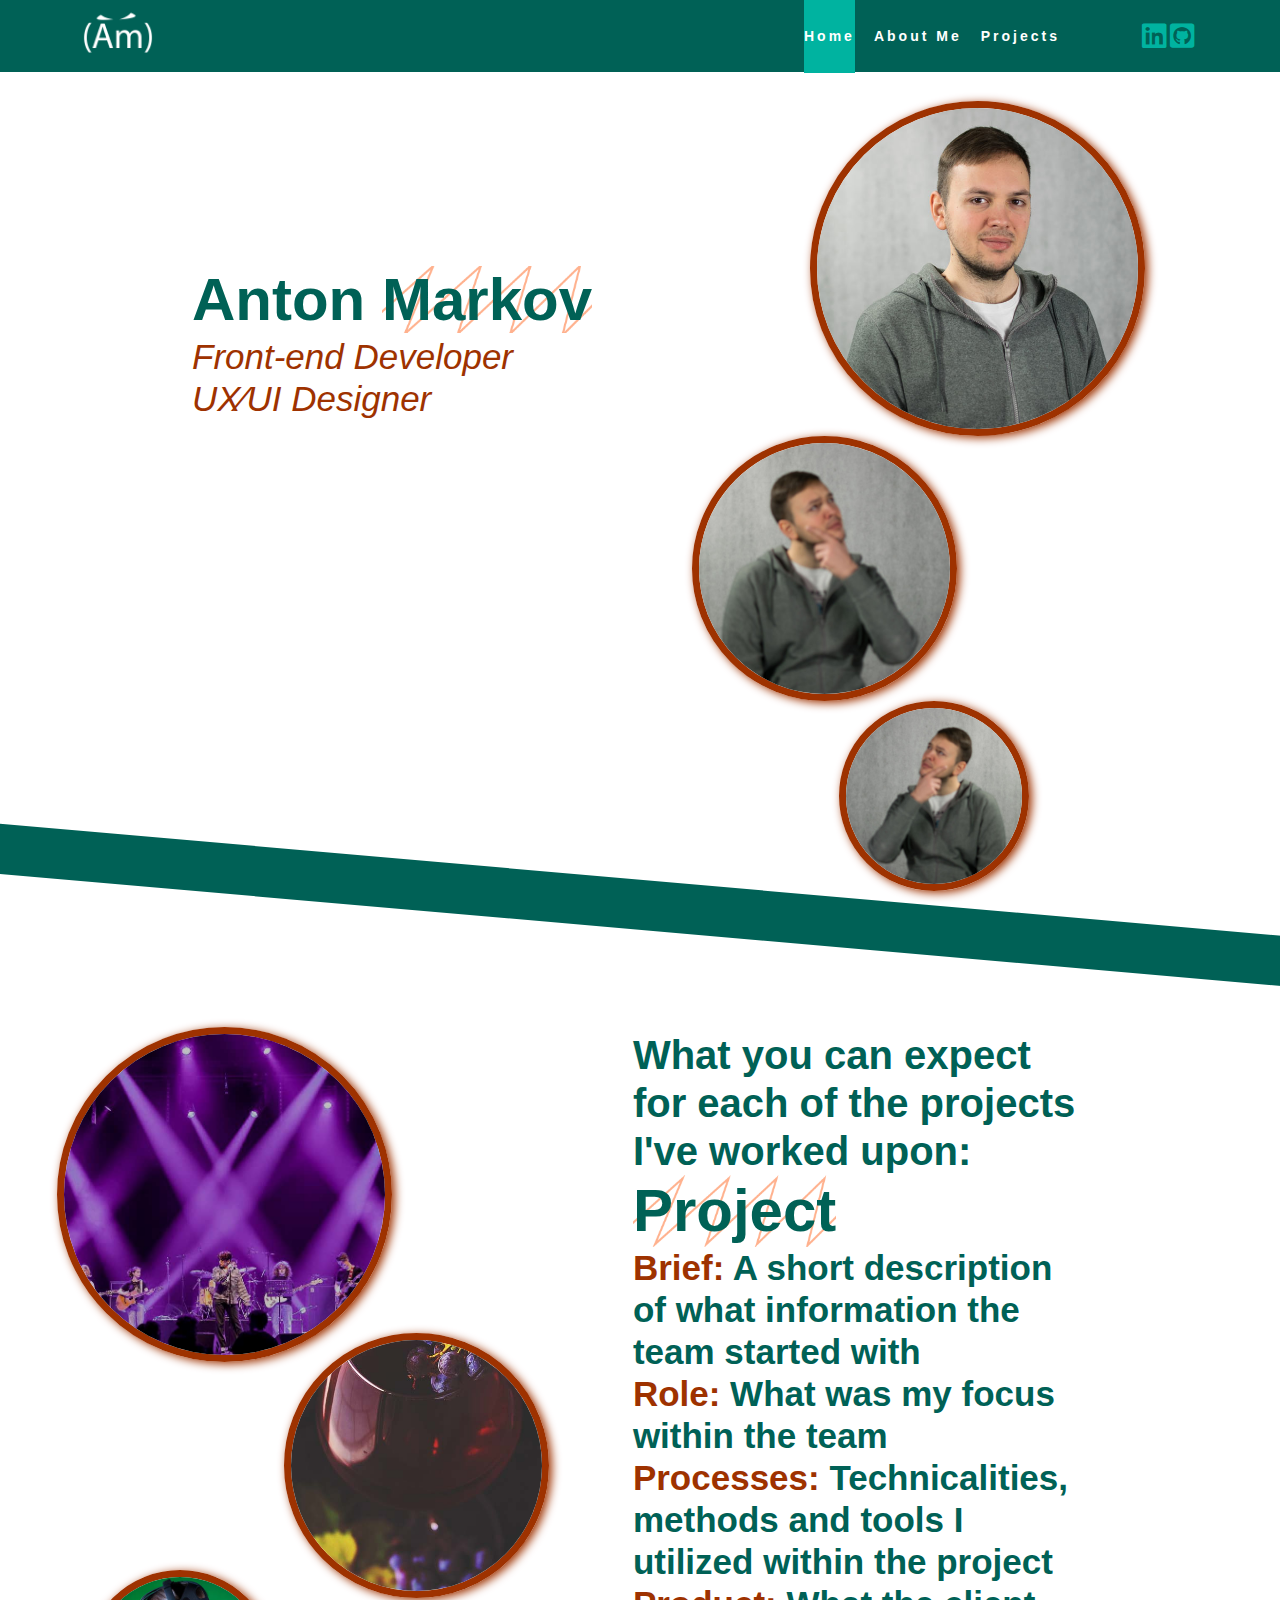
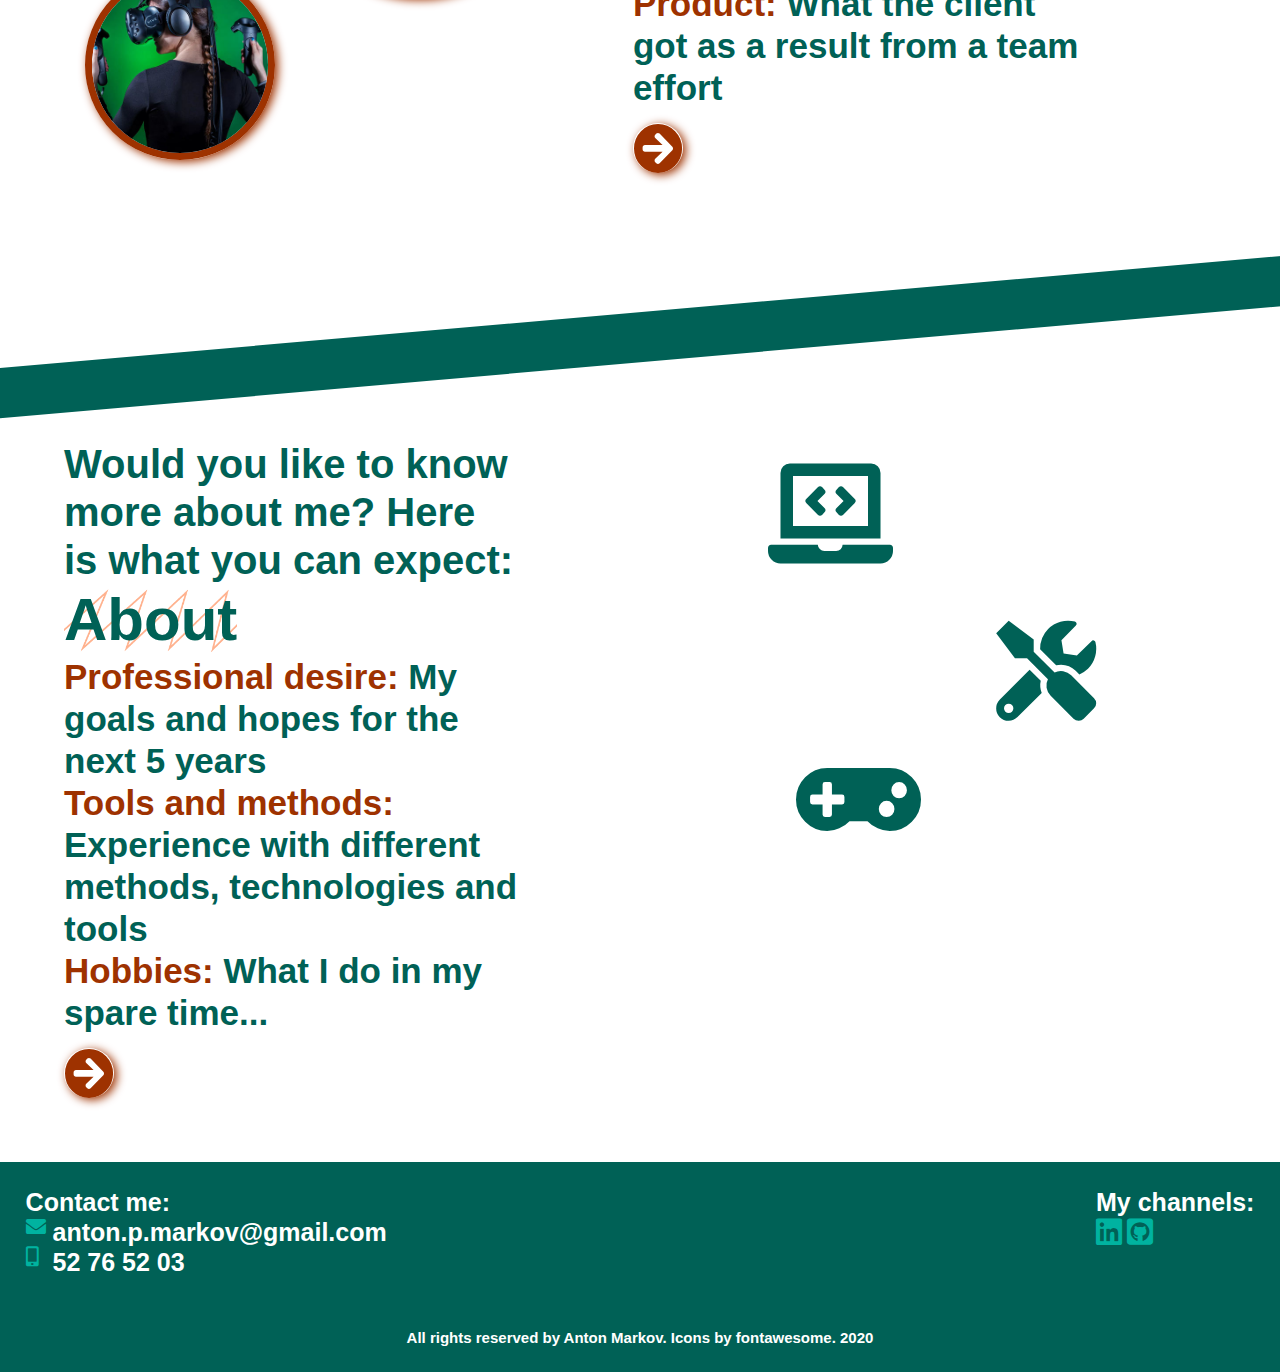
<file: index.html>
<!DOCTYPE html>
<html lang="en">
<head>
    <meta charset="UTF-8">
    <meta name="viewport" content="width=device-width, initial-scale=1.0, user-scalable=no">
    <link rel="stylesheet" href="assets/css/all.css" type="text/css">
    <link rel="stylesheet" href="assets/css/stylesheet.css">
    <link rel="icon" type="image/png" href="assets/images/portfolio_logo_v1.png"/>
    <script src="assets/scripts/main.js" defer></script>
    
    <title>Home | Anton Markov Portfolio</title>
</head>
<body>
    <header>
        <nav class="">
            <div class="logo">
                
            </div>
            <ul class="nav-links">
                <li><a href="#" class="active_item">Home</a></li>
                <li><a href="about.html">About&nbsp;Me</a></li>
                <li><a href="projects.html">Projects</a></li>
            </ul>
            <ul class="nav-links2">
                <li><a href="https://www.linkedin.com/in/anton-markov-b12698192/" target="_blank"><i class="fab fa-linkedin fa-2x"></i></a></li>
                <li><a href="https://github.com/inerpiece?tab=projects" target="_blank"><i class="fab fa-github-square fa-2x"></i></a></li>
            </ul>
            <div class="burger">
                <div class="line1"></div>
                <div class="line2"></div>
                <div class="line3"></div>
            </div>
        </nav>
    </header>
    <main class="main_index">
        <section class="flex first_section_home">
            <article class="fifty50 relative intro_text_pos">
                <h2>Anton&nbsp;<span>Markov</span></h2>
                <h4>Front-end&nbsp;Developer</h4>
                <h4>UX&frasl;UI&nbsp;Designer</h4>
            </article>
            <article class="fifty50 relative intro_img_pos home_article_two_img">
                <img class="large_ circle image am_main_one" src="assets/images/am_main_reduced.jpg" alt="main picture of author">
                <img class="medium_ circle image am_secondary_one" src="assets/images/am_secondary_reduced.jpg" alt="secondary picture of author">
                <img class="small_ circle image am_secondary_two" src="assets/images/am_secondary_reduced.jpg" alt="secondary picture of author">
            </article>
        </section>
        <div class="line-right"></div>
        <section class="flex reverse reverse_tablet">
            <article class="fifty50 relative project_text_pos">
                <h3>What you can expect for each of the projects I've worked upon:</h3>
                <h2><span class="relative">Project</span></h2>
                <h4><span>Brief:</span> A short description of what information the team started with</h4>
                <h4><span>Role:</span> What was my focus within the team</h4>
                <h4><span>Processes:</span> Technicalities, methods and tools I utilized within the project</h4>
                <h4><span>Product:</span> What the client got as a result from a team effort</h4>
                <a href="projects.html"><i class="fas fa-arrow-circle-right fa-5x"></i></a>
            </article>
            <article class="fifty50 relative project_img_pos">
                <!--<a href=""><div class="container relative">
                    <img class="large_ circle image image_non_inverse" src="assets/images/home_hero.jpg" alt="main picture of author">
                    <div class="large_ circle proj1">
                        <div class="proj1_text">View&nbsp;Project</div>
                    </div>
                </div></a>-->
                <img class="large_ circle image image_non_inverse" src="assets/images/home_hero.jpg" alt="picture of a project">
                <img class="medium_ circle image image_non_inverse" src="assets/images/project_two_image.jpg" alt="picture of a project">
                <img class="small_ circle image image_non_inverse" src="assets/images/vr-back_reduced.jpg" alt="picture of a project">
            </article>
        </section>
        <div class="line-left"></div>
        <section class="flex">
            <article class="fifty50 relative project_text_pos">
                <h3>Would you like to know more about me? Here is what you can expect:</h3>
                <h2><span class="relative">About</span></h2>
                <h4><span>Professional desire:</span> My goals and hopes for the next 5 years</h4>
                <h4><span>Tools&nbsp;and&nbsp;methods:</span> Experience with different methods, technologies and tools</h4>
                <h4><span>Hobbies:</span> What I do in my spare time...</h4>
                <a href="about.html"><i class="fas fa-arrow-circle-right fa-5x"></i></a>
            </article>
            <article class="fifty50 relative project_img_pos">
                <i class="fas fa-laptop-code fa-10x"></i>
                <i class="fas fa-tools fa-10x"></i>
                <i class="fas fa-gamepad fa-10x"></i>
            </article>
        </section>
    </main>
    <footer class="footer">
        <div class="flex normal_view_footer">
            <section>
                <h5>Contact&nbsp;me:</h5>
                <div class="flex">
                    <i class="fas fa-envelope fa-2x"></i>
                    <h5><a href="mailto:anton.p.markov@gmail.com">&nbsp;anton.p.markov@gmail.com</a></h5>
                </div>
                <div class="flex">
                    <i class="fas fa-mobile-alt fa-2x"></i>
                    <h5><a href="tel:52765203">&nbsp;&nbsp;52 76 52 03</a></h5>
                </div>
            </section>
            <section>
                <h5>My channels:</h5>
                <div class="flex channels">
                    <a href="https://www.linkedin.com/in/anton-markov-b12698192/" target="_blank"><i class="fab fa-linkedin fa-3x"></i></a>
                    <a href="https://github.com/inerpiece?tab=projects" target="_blank"><i class="fab fa-github-square fa-3x"></i></a>
                </div>
            </section>
        </div>
        <section>
            <h6>All rights reserved by Anton Markov. Icons by fontawesome. 2020</h6>
        </section>
    </footer>
</body>
</html>
</file>
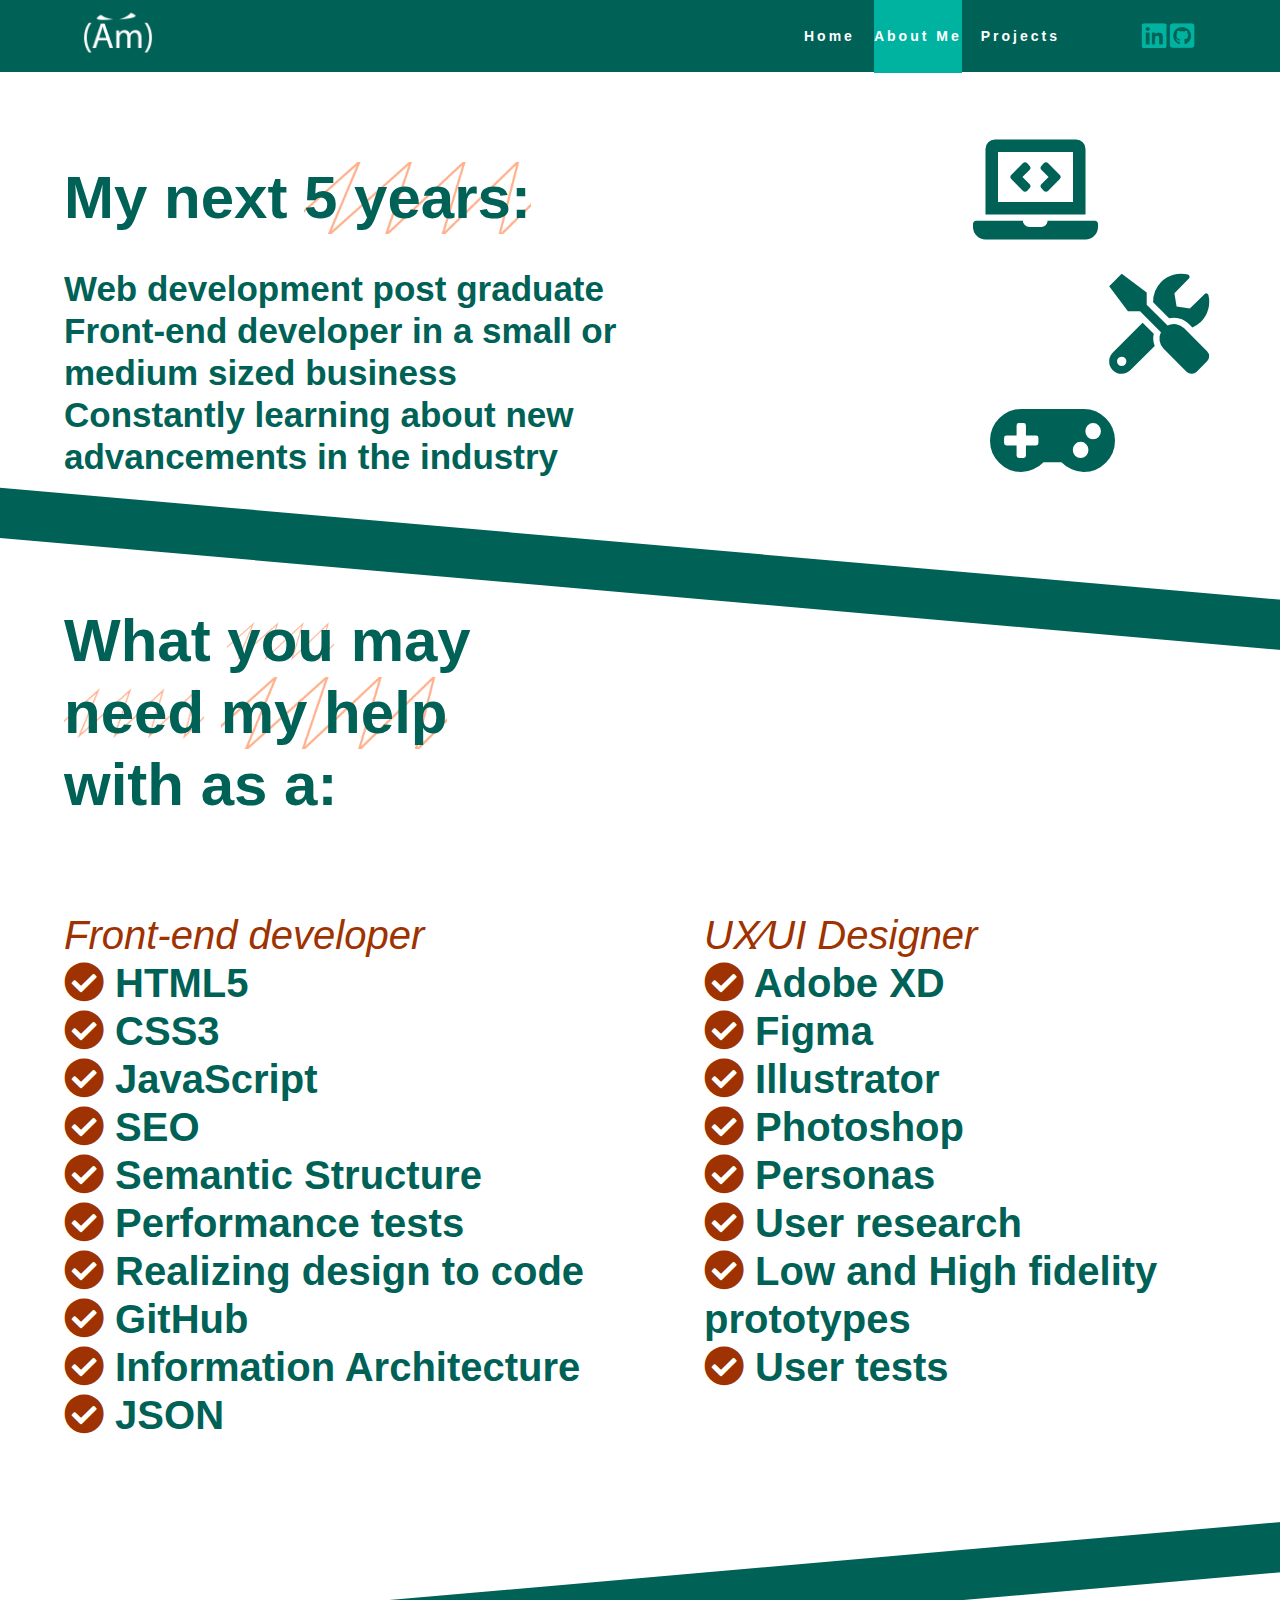
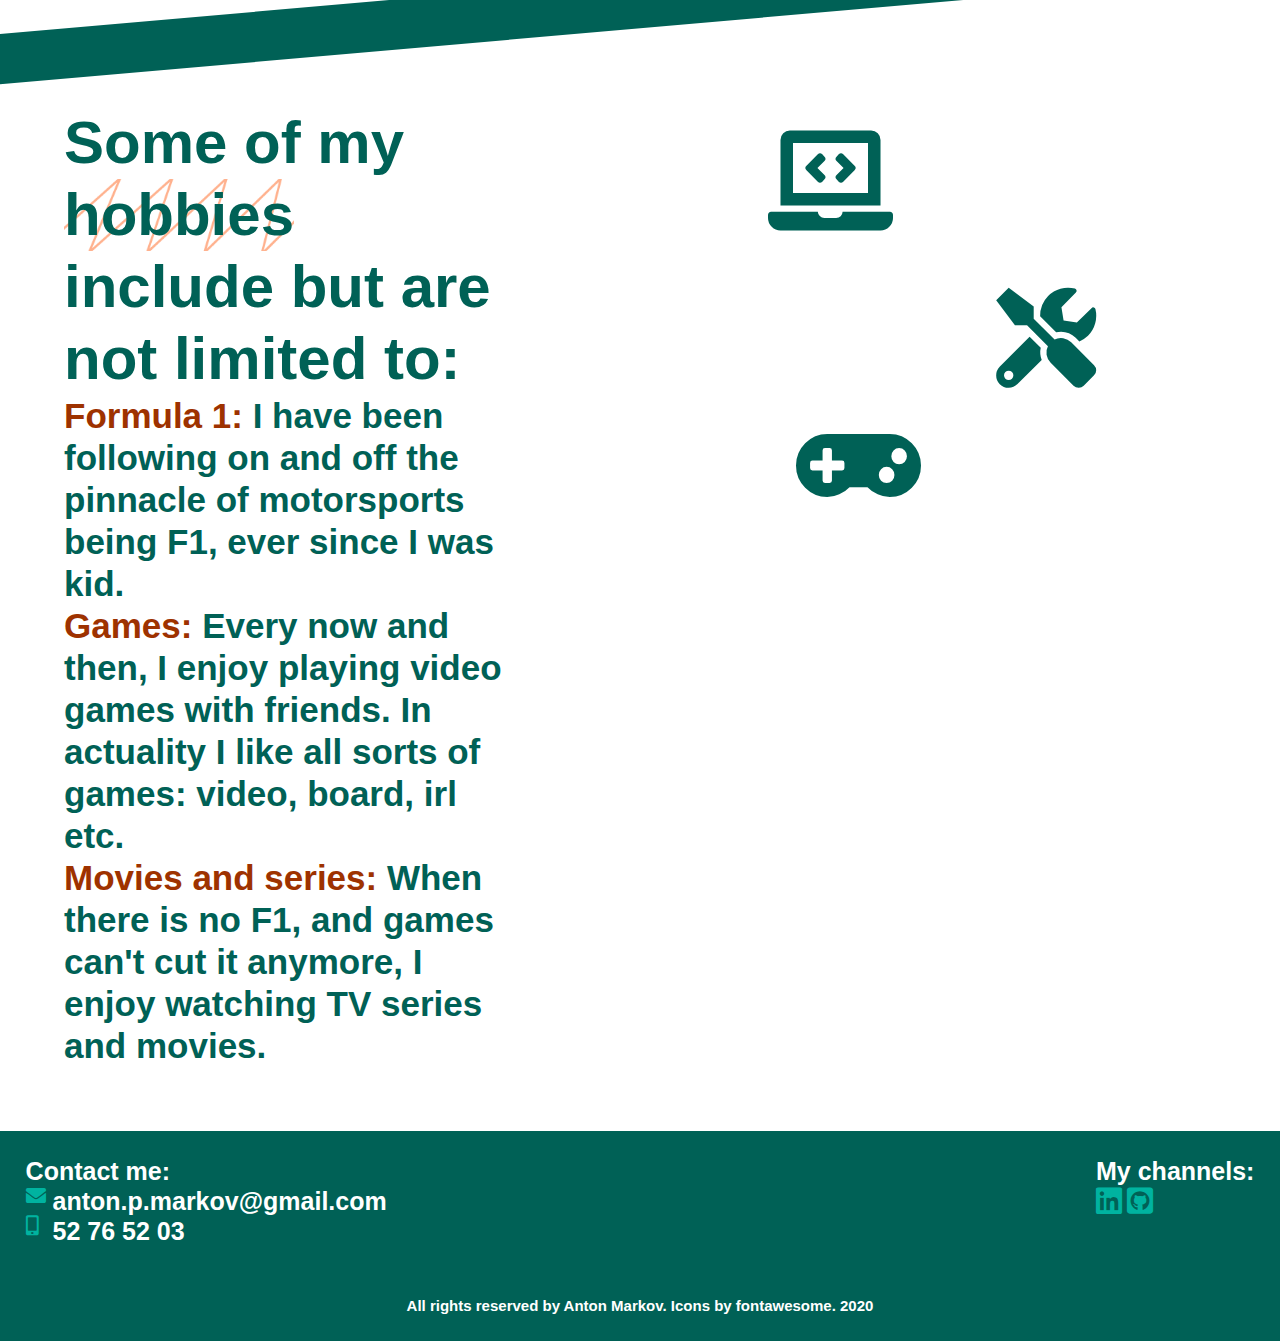
<file: about.html>
<!DOCTYPE html>
<html lang="en">
<head>
    <meta charset="UTF-8">
    <meta name="viewport" content="width=device-width, initial-scale=1.0, user-scalable=no">
    <link rel="stylesheet" href="assets/css/all.css" type="text/css">
    <link rel="stylesheet" href="assets/css/stylesheet.css">
    <link rel="icon" type="image/png" href="assets/images/portfolio_logo_v1.png"/>
    <script src="assets/scripts/main.js" defer></script>
    
    <title>About Me | Anton Markov Portfolio</title>
</head>
<body>
    <header>
        <nav class="">
            <div class="logo">
                
            </div>
            <ul class="nav-links">
                <li><a href="index.html">Home</a></li>
                <li><a href="#" class="active_item">About&nbsp;Me</a></li>
                <li><a href="projects.html">Projects</a></li>
            </ul>
            <ul class="nav-links2">
                <li><a href="https://www.linkedin.com/in/anton-markov-b12698192/" target="_blank"><i class="fab fa-linkedin fa-2x"></i></a></li>
                <li><a href="https://github.com/inerpiece?tab=projects" target="_blank"><i class="fab fa-github-square fa-2x"></i></a></li>
            </ul>
            <div class="burger">
                <div class="line1"></div>
                <div class="line2"></div>
                <div class="line3"></div>
            </div>
        </nav>
    </header>
    <main class="main_about">
        <section class="flex">
            <article class="fifty50 relative project_text_pos">
                <h2>My next <span class="relative">5 years:</span></h2>
                <h4>Web development post graduate</h4>
                <h4>Front-end developer in a small or medium sized business</h4>
                <h4>Constantly learning about new advancements in the industry</h4>
            </article>
            <article class="fifty50 relative project_img_pos">
                <i class="fas fa-laptop-code fa-10x"></i>
                <i class="fas fa-tools fa-10x"></i>
                <i class="fas fa-gamepad fa-10x"></i>
            </article>
        </section>
        <div class="line-right"></div>
        <section class="tools">
            <h2>What <span class="relative">you</span> may <span class="relative">need</span> <span class="relative">my&nbsp;help</span> with as a:</h2>
            <article class="flex">
                <section class="fifty50 relative project_text_pos">
                    <h3><span>Front-end developer</span></h3>
                    <ul>
                        <li><h3><i class="fas fa-check-circle"></i> HTML5</h3></li>
                        <li><h3><i class="fas fa-check-circle"></i> CSS3</h3></li>
                        <li><h3><i class="fas fa-check-circle"></i> JavaScript</h3></li>
                        <li><h3><i class="fas fa-check-circle"></i> SEO</h3></li>
                        <li><h3><i class="fas fa-check-circle"></i> Semantic Structure</h3></li>
                        <li><h3><i class="fas fa-check-circle"></i> Performance tests</h3></li>
                        <li><h3><i class="fas fa-check-circle"></i> Realizing design to code</h3></li>
                        <li><h3><i class="fas fa-check-circle"></i> GitHub</h3></li>
                        <li><h3><i class="fas fa-check-circle"></i> Information Architecture</h3></li>
                        <li><h3><i class="fas fa-check-circle"></i> JSON</h3></li>
                    </ul>
                </section>
                <section class="fifty50 relative project_text_pos">
                    <h3><span>UX&frasl;UI&nbsp;Designer</span></h3>
                    <ul>
                        <li><h3><i class="fas fa-check-circle"></i> Adobe XD</h3></li>
                        <li><h3><i class="fas fa-check-circle"></i> Figma</h3></li>
                        <li><h3><i class="fas fa-check-circle"></i> Illustrator</h3></li>
                        <li><h3><i class="fas fa-check-circle"></i> Photoshop</h3></li>
                        <li><h3><i class="fas fa-check-circle"></i> Personas</h3></li>
                        <li><h3><i class="fas fa-check-circle"></i> User research</h3></li>
                        <li><h3><i class="fas fa-check-circle"></i> Low and High fidelity prototypes</h3></li>
                        <li><h3><i class="fas fa-check-circle"></i> User tests</h3></li>
                    </ul>
                </section>
            </article>
        </section>
        <div class="line-left"></div>
        <section class="flex">
            <article class="fifty50 relative project_text_pos">
                <h2>Some of my <span class="relative">hobbies</span> include but are not limited to:</h2>
                <h4><span>Formula 1:</span> I have been following on and off the pinnacle of motorsports being F1, ever since I was kid.</h4>
                <h4><span>Games:</span> Every now and then, I enjoy playing video games with friends. In actuality I like all sorts of games: video, board, irl etc.</h4>
                <h4><span>Movies and series:</span> When there is no F1, and games can't cut it anymore, I enjoy watching TV series and movies.</h4>
            </article>
            <article class="fifty50 relative project_img_pos">
                <i class="fas fa-laptop-code fa-10x"></i>
                <i class="fas fa-tools fa-10x"></i>
                <i class="fas fa-gamepad fa-10x"></i>
            </article>
        </section>
    </main>
    <footer class="footer">
        <div class="flex normal_view_footer">
            <section>
                <h5>Contact&nbsp;me:</h5>
                <div class="flex">
                    <i class="fas fa-envelope fa-2x"></i>
                    <h5><a href="mailto:anton.p.markov@gmail.com">&nbsp;anton.p.markov@gmail.com</a></h5>
                </div>
                <div class="flex">
                    <i class="fas fa-mobile-alt fa-2x"></i>
                    <h5><a href="tel:52765203">&nbsp;&nbsp;52 76 52 03</a></h5>
                </div>
            </section>
            <section>
                <h5>My channels:</h5>
                <div class="flex channels">
                    <a href="https://www.linkedin.com/in/anton-markov-b12698192/" target="_blank"><i class="fab fa-linkedin fa-3x"></i></a>
                    <a href="https://github.com/inerpiece?tab=projects" target="_blank"><i class="fab fa-github-square fa-3x"></i></a>
                </div>
            </section>
        </div>
        <section>
            <h6>All rights reserved by Anton Markov. Icons by fontawesome. 2020</h6>
        </section>
    </footer>
</body>
</html>
</file>
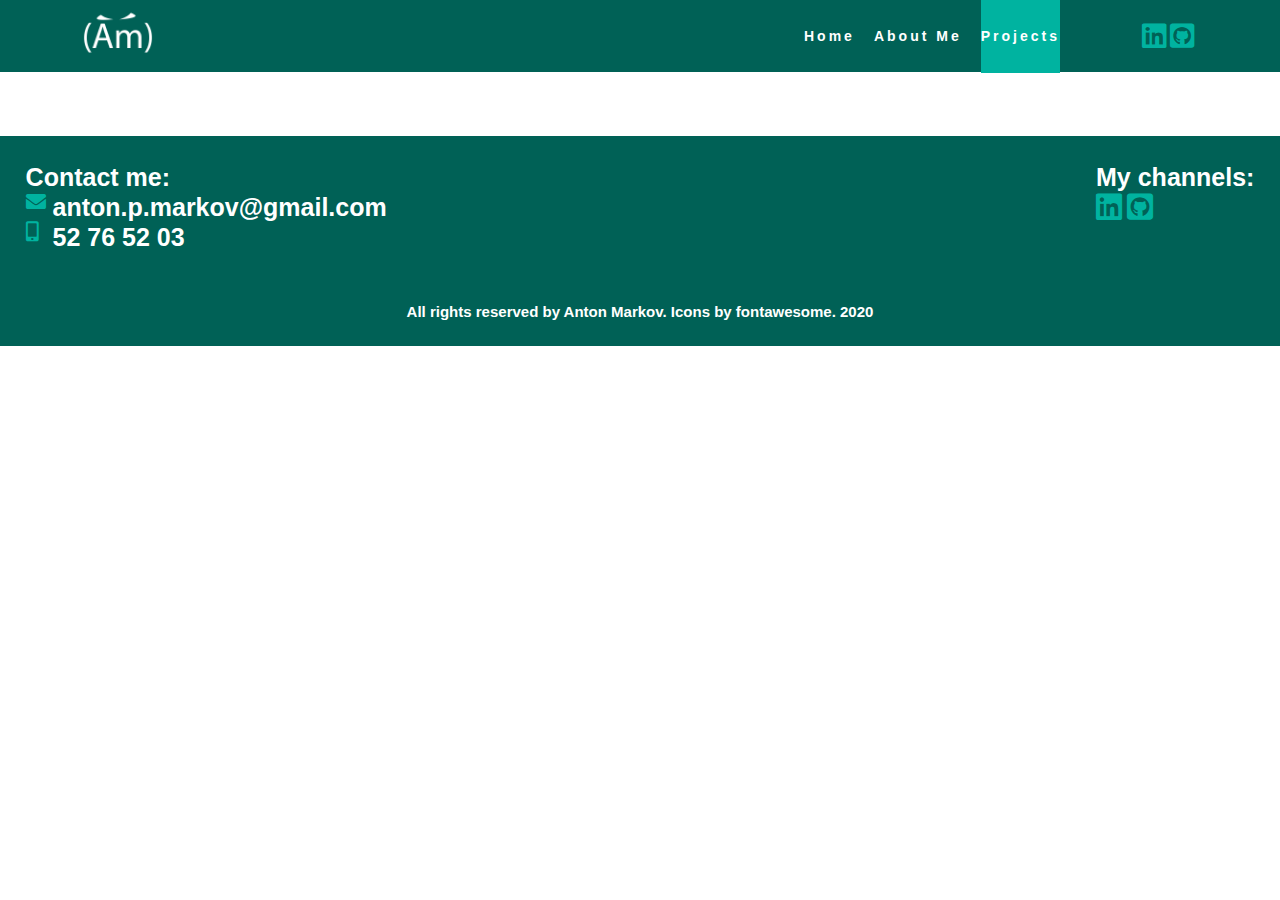
<file: project.html>
<!DOCTYPE html>
<html lang="en">
<head>
    <meta charset="UTF-8">
    <meta name="viewport" content="width=device-width, initial-scale=1.0, user-scalable=no">
    <link rel="stylesheet" href="assets/css/all.css" type="text/css">
    <link rel="stylesheet" href="assets/css/stylesheet.css">
    <link rel="icon" type="image/png" href="assets/images/portfolio_logo_v1.png"/>
    <script src="assets/scripts/main.js" defer></script>
    <script src="assets/scripts/data.js" defer></script>
    <script src="assets/scripts/populateProjectPage.js" defer></script>
    
    <title>Project</title>
</head>
<body>
    <header>
        <nav class="">
            <div class="logo">
                
            </div>
            <ul class="nav-links">
                <li><a href="index.html">Home</a></li>
                <li><a href="about.html">About&nbsp;Me</a></li>
                <li><a href="projects.html" class="active_item">Projects</a></li>
            </ul>
            <ul class="nav-links2">
                <li><a href="https://www.linkedin.com/in/anton-markov-b12698192/" target="_blank"><i class="fab fa-linkedin fa-2x"></i></a></li>
                <li><a href="https://github.com/inerpiece?tab=projects" target="_blank"><i class="fab fa-github-square fa-2x"></i></a></li>
            </ul>
            <div class="burger">
                <div class="line1"></div>
                <div class="line2"></div>
                <div class="line3"></div>
            </div>
        </nav>
    </header>
    <main class="main_singleProj" id="main_singleProj">
        <!-- <section class="flex singleProj_section">
            <article class="fifty50 relative project_text_pos">
                <h2><span class="relative">Project</span></h2>
                <h4><span>Brief:</span> A short description of what information the team started with</h4>
                <h4><span>Role:</span> What was my focus within the team</h4>
                <h4><span>Processes:</span> Technicalities, methods and tools I utilized within the project</h4>
                <h4><span>Product:</span> What the client got as a result from a team effort</h4>
                <a href="projects.html"><i class="fas fa-arrow-circle-right fa-5x"></i></a>
            </article>
            <article class="fifty50 relative project_img_pos mobile_perish">
                <img class="xlarge_ circle image image_non_inverse" src="assets/images/home_hero.jpg" alt="picture of a project">
            </article>
        </section>
        <div class="line-right"></div>
        <section class="keyFeatures">
            <h2>Key Features</h2>
            <article class="fifty50 flex">
                <div class="large_ circle image_non_inverse">
                    <h3 class="textAlignCenter">Feature 1</h3>
                </div>
                <div class="large_ circle image_non_inverse">
                    <h3 class="textAlignCenter">Feature 2</h3>
                </div>
                <div class="large_ circle image_non_inverse">
                    <h3 class="textAlignCenter">Feature 3</h3>
                </div>
            </article>
        </section>
        <div class="line-left"></div>
        <section>
            <section class="feature_sections">
                <h2>Feature 1</h2>
                <section class="flex singleProj_section_one">
                    <article class="article_left">
                        <p>Sed finibus congue nunc vitae facilisis. Integer pellentesque nibh lorem, eget mattis urna dignissim ac. Suspendisse molestie velit sit amet iaculis congue. Duis lacus mi, hendrerit ut blandit sit amet, tincidunt vitae enim. Mauris volutpat elementum convallis. In ut eros sed mi porta ornare. Vestibulum at finibus lorem, vel pharetra mauris. Maecenas venenatis, neque eget imperdiet volutpat, enim mi sodales sem, eget ornare turpis eros et lorem. Fusce in malesuada neque, ut molestie lorem. Morbi vestibulum turpis ut neque consectetur malesuada. Aliquam ipsum ligula, suscipit et placerat nec, ornare ac dui. Ut erat tortor, suscipit ut sapien vel, ullamcorper varius eros. Maecenas suscipit consectetur metus, at malesuada nisi tempor non. Nam lacinia nibh at finibus mollis. Proin luctus blandit est, eu dignissim nulla congue et.</p>
                    </article>
                    <article class="article_right">
                        <img src="assets/images/musicfestival_front_page.jpg" alt="an image of a website for desktop">
                        <img src="assets/images/musicfestival_front_page_tablet.jpg" alt="an image of a website for tablet">
                        <img src="assets/images/musicfestival_front_page_mobile.jpg" alt="an image of a website for mobile">
                    </article>
                </section>
            </section>
        </section>
        <div class="line-center"></div>
        <section>
            <section class="feature_sections">
                <h2>Feature 2</h2>
                <section class="flex singleProj_section_one">
                    <article class="article_left">
                        <p>Sed finibus congue nunc vitae facilisis. Integer pellentesque nibh lorem, eget mattis urna dignissim ac. Suspendisse molestie velit sit amet iaculis congue. Duis lacus mi, hendrerit ut blandit sit amet, tincidunt vitae enim. Mauris volutpat elementum convallis. In ut eros sed mi porta ornare. Vestibulum at finibus lorem, vel pharetra mauris. Maecenas venenatis, neque eget imperdiet volutpat, enim mi sodales sem, eget ornare turpis eros et lorem. Fusce in malesuada neque, ut molestie lorem. Morbi vestibulum turpis ut neque consectetur malesuada. Aliquam ipsum ligula, suscipit et placerat nec, ornare ac dui. Ut erat tortor, suscipit ut sapien vel, ullamcorper varius eros. Maecenas suscipit consectetur metus, at malesuada nisi tempor non. Nam lacinia nibh at finibus mollis. Proin luctus blandit est, eu dignissim nulla congue et.</p>
                    </article>
                    <article class="article_right">
                        <img src="assets/images/musicfestival_front_page.jpg" alt="an image of a website for desktop">
                        <img src="assets/images/musicfestival_front_page_tablet.jpg" alt="an image of a website for tablet">
                        <img src="assets/images/musicfestival_front_page_mobile.jpg" alt="an image of a website for mobile">
                    </article>
                </section>
            </section>
        </section>
        <div class="line-center"></div>
        <section>
            <section class="feature_sections">
                <h2>Feature 3</h2>
                <section class="flex singleProj_section_one">
                    <article class="article_left">
                        <p>Sed finibus congue nunc vitae facilisis. Integer pellentesque nibh lorem, eget mattis urna dignissim ac. Suspendisse molestie velit sit amet iaculis congue. Duis lacus mi, hendrerit ut blandit sit amet, tincidunt vitae enim. Mauris volutpat elementum convallis. In ut eros sed mi porta ornare. Vestibulum at finibus lorem, vel pharetra mauris. Maecenas venenatis, neque eget imperdiet volutpat, enim mi sodales sem, eget ornare turpis eros et lorem. Fusce in malesuada neque, ut molestie lorem. Morbi vestibulum turpis ut neque consectetur malesuada. Aliquam ipsum ligula, suscipit et placerat nec, ornare ac dui. Ut erat tortor, suscipit ut sapien vel, ullamcorper varius eros. Maecenas suscipit consectetur metus, at malesuada nisi tempor non. Nam lacinia nibh at finibus mollis. Proin luctus blandit est, eu dignissim nulla congue et.</p>
                    </article>
                    <article class="article_right">
                        <img src="assets/images/musicfestival_front_page.jpg" alt="an image of a website for desktop">
                        <img src="assets/images/musicfestival_front_page_tablet.jpg" alt="an image of a website for tablet">
                        <img src="assets/images/musicfestival_front_page_mobile.jpg" alt="an image of a website for mobile">
                    </article>
                </section>
            </section>
        </section> -->
    </main>
    <footer class="footer">
        <div class="flex normal_view_footer">
            <section>
                <h5>Contact&nbsp;me:</h5>
                <div class="flex">
                    <i class="fas fa-envelope fa-2x"></i>
                    <h5><a href="mailto:anton.p.markov@gmail.com">&nbsp;anton.p.markov@gmail.com</a></h5>
                </div>
                <div class="flex">
                    <i class="fas fa-mobile-alt fa-2x"></i>
                    <h5><a href="tel:52765203">&nbsp;&nbsp;52 76 52 03</a></h5>
                </div>
            </section>
            <section>
                <h5>My channels:</h5>
                <div class="flex channels">
                    <a href="https://www.linkedin.com/in/anton-markov-b12698192/" target="_blank"><i class="fab fa-linkedin fa-3x"></i></a>
                    <a href="https://github.com/inerpiece?tab=projects" target="_blank"><i class="fab fa-github-square fa-3x"></i></a>
                </div>
            </section>
        </div>
        <section>
            <h6>All rights reserved by Anton Markov. Icons by fontawesome. 2020</h6>
        </section>
    </footer>
</body>
</html>
</file>
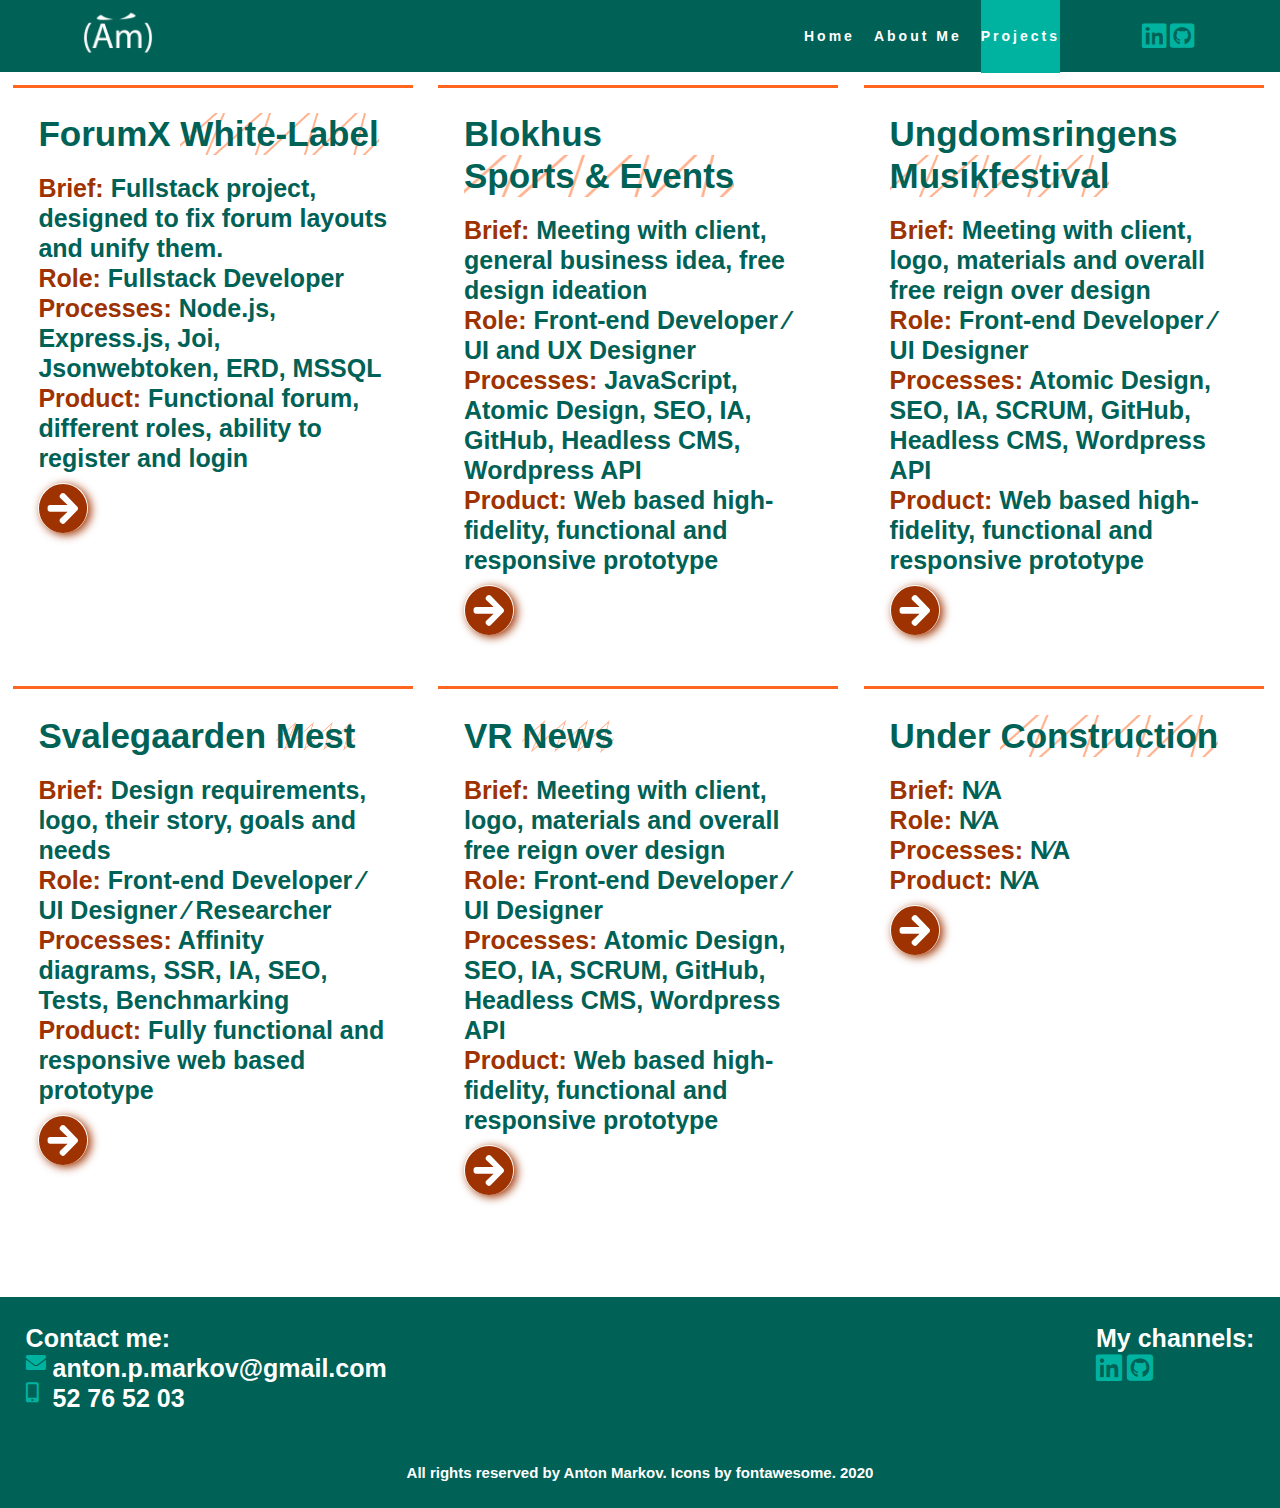
<file: projects.html>
<!DOCTYPE html>
<html lang="en">
<head>
    <meta charset="UTF-8">
    <meta name="viewport" content="width=device-width, initial-scale=1.0, user-scalable=no">
    <link rel="stylesheet" href="assets/css/all.css" type="text/css">
    <link rel="stylesheet" href="assets/css/stylesheet.css">
    <link rel="icon" type="image/png" href="assets/images/portfolio_logo_v1.png"/>
    <script src="assets/scripts/main.js" defer></script>
    <script src="assets/scripts/data.js" defer></script>
    <script src="assets/scripts/drawProjectSections.js" defer></script>
    <title>Projects | Anton Markov Portfolio</title>
</head>
<body>
    <header>
        <nav class="">
            <div class="logo">
                
            </div>
            <ul class="nav-links">
                <li><a href="index.html">Home</a></li>
                <li><a href="about.html">About&nbsp;Me</a></li>
                <li><a href="#" class="active_item">Projects</a></li>
            </ul>
            <ul class="nav-links2">
                <li><a href="https://www.linkedin.com/in/anton-markov-b12698192/" target="_blank"><i class="fab fa-linkedin fa-2x"></i></a></li>
                <li><a href="https://github.com/inerpiece?tab=projects" target="_blank"><i class="fab fa-github-square fa-2x"></i></a></li>
            </ul>
            <div class="burger">
                <div class="line1"></div>
                <div class="line2"></div>
                <div class="line3"></div>
            </div>
        </nav>
    </header>
    <main class="main_projects">
        <section class="flex" id="main_section">
            <!-- <article class="fifty50 relative project_text_pos">
                <h2>Ungdomsringens <span class="relative">Musikfestival</span></h2>
                <h4><span>Brief:</span> Meeting with client, logo, materials and overall free reign over design</h4>
                <h4><span>Role:</span> Front-end Developer &frasl; UI Designer</h4>
                <h4><span>Processes:</span> Atomic Design, SEO, IA, SCRUM, GitHub, Headless CMS, Wordpress API</h4>
                <h4><span>Product:</span> Web based high-fidelity, functional and responsive prototype</h4>
                <a href="projects.html"><i class="fas fa-arrow-circle-right fa-5x"></i></a>
            </article>
            <article class="fifty50 relative project_text_pos">
                <h2>Svalegaarden <span class="relative">Mest</span></h2>
                <h4><span>Brief:</span> Design requirements, logo, their story, goals and needs</h4>
                <h4><span>Role:</span> Front-end Developer &frasl; UI Designer &frasl; Researcher</h4>
                <h4><span>Processes:</span> Affinity diagrams, SSR, IA, SEO, Tests, Benchmarking</h4>
                <h4><span>Product:</span> Fully functional and responsive web based prototype</h4>
                <a href="projects.html"><i class="fas fa-arrow-circle-right fa-5x"></i></a>
            </article>
            <article class="fifty50 relative project_text_pos">
                <h2>VR <span class="relative">News</span></h2>
                <h4><span>Brief:</span> Design mock-up for mobile, materials and requirements</h4>
                <h4><span>Role:</span> Front-end Developer &frasl; UX Designer</h4>
                <h4><span>Processes:</span> Grid layout, SEO, Semantic Structure, typography, general usability principals</h4>
                <h4><span>Product:</span> A fully responsive, converted design to code, webpage. This was an individual project.</h4>
                <a href="projects.html"><i class="fas fa-arrow-circle-right fa-5x"></i></a>
            </article>
            <article class="fifty50 relative project_text_pos">
                <h2>Under <span class="relative">Construction</span></h2>
                <h4><span>Brief:</span> n&frasl;a</h4>
                <h4><span>Role:</span> n&frasl;a</h4>
                <h4><span>Processes:</span> n&frasl;a</h4>
                <h4><span>Product:</span> n&frasl;a</h4>
                <a href="projects.html"><i class="fas fa-arrow-circle-right fa-5x"></i></a>
            </article>
            <article class="fifty50 relative project_text_pos">
                <h2>Under <span class="relative">Construction</span></h2>
                <h4><span>Brief:</span> n&frasl;a</h4>
                <h4><span>Role:</span> n&frasl;a</h4>
                <h4><span>Processes:</span> n&frasl;a</h4>
                <h4><span>Product:</span> n&frasl;a</h4>
                <a href="projects.html"><i class="fas fa-arrow-circle-right fa-5x"></i></a>
            </article>
            <article class="fifty50 relative project_text_pos">
                <h2>Under <span class="relative">Construction</span></h2>
                <h4><span>Brief:</span> n&frasl;a</h4>
                <h4><span>Role:</span> n&frasl;a</h4>
                <h4><span>Processes:</span> n&frasl;a</h4>
                <h4><span>Product:</span> n&frasl;a</h4>
                <a href="projects.html"><i class="fas fa-arrow-circle-right fa-5x"></i></a>
            </article> -->
        </section>
        
    </main>
    <footer class="footer">
        <div class="flex normal_view_footer">
            <section>
                <h5>Contact&nbsp;me:</h5>
                <div class="flex">
                    <i class="fas fa-envelope fa-2x"></i>
                    <h5><a href="mailto:anton.p.markov@gmail.com">&nbsp;anton.p.markov@gmail.com</a></h5>
                </div>
                <div class="flex">
                    <i class="fas fa-mobile-alt fa-2x"></i>
                    <h5><a href="tel:52765203">&nbsp;&nbsp;52 76 52 03</a></h5>
                </div>
            </section>
            <section>
                <h5>My channels:</h5>
                <div class="flex channels">
                    <a href="https://www.linkedin.com/in/anton-markov-b12698192/" target="_blank"><i class="fab fa-linkedin fa-3x"></i></a>
                    <a href="https://github.com/inerpiece?tab=projects" target="_blank"><i class="fab fa-github-square fa-3x"></i></a>
                </div>
            </section>
        </div>
        <section>
            <h6>All rights reserved by Anton Markov. Icons by fontawesome. 2020</h6>
        </section>
    </footer>
</body>
</html>
</file>
<file: assets/css/stylesheet.css>
@charset "UTF-8";

* {
    margin: 0;
    padding: 0;
    box-sizing: border-box;
    font-family: 'Open Sans', sans-serif;
}

:root {
    --blue: #006156;
    --orange: #9E3200;
    --light_blue: #00b3a0;
    --light_orange: #ff651e;
}

html {
    font-size: 10px;
    overflow-x: hidden;
}

/*NAV*/

nav {
    display: flex;
    justify-content: space-evenly;
    align-items: center;
    min-height: 8vh;
    background-color: var(--blue);
}

.active_item {
    background-color: var(--light_blue);
}

.logo {
    /* color: #fff;
    text-transform: uppercase;
    letter-spacing: 5px;
    font-size: 2rem; */
    width: 50%;
    background-image: url(../images/portfolio_logo_v1.png);
    background-size: contain;
    background-repeat: no-repeat;
    
    height: 8vh;
}

.nav-links {
    display: flex;
    width: 20%;
    justify-content: space-between;
    
}

.nav-links2 {
    display: flex;
    
    justify-content: space-between;
}

.fa-2x {
    color: var(--light_blue);
}

.fa-2x:hover {
    transform: scale(1.1);
    color: var(--light_orange);
}

.nav-links li {
    list-style: none;
}

.nav-links2 li {
    list-style: none;
}


.nav-links a {
    color: #fff;
    text-decoration: none;
    letter-spacing: 0.3rem;
    font-weight: bold;
    font-size: 1.4rem;
    padding: 3.25vh 0 3.25vh 0;
}

.nav-links a:hover {
    background-color: var(--light_blue);
}

.nav-links2 a {
    color: #fff;
    text-decoration: none;
    letter-spacing: 0.3rem;
    font-weight: bold;
    font-size: 1.4rem;
}

.burger {
    display: none;
}

.burger div {
    width: 25px;
    height: 3px;
    background-color: #fff;
    margin: 5px;
    transition: all 0.3s ease;
}



@media screen and (max-width: 1024px) {
    .nav-links {
        width: 30%;
    }
}

@media screen and (max-width: 768px) {

    body {
        overflow-x: hidden;
    }

    .nav-links {
        position: absolute;
        right: 0px;
        height: 92vh;
        top: 8vh;
        background-color: var(--blue);
        display: flex;
        justify-content: space-around;
        flex-direction: column;
        align-items: center;
        width: 80%; /*If you want the menu to be 50% change from here*/
        transform: translateX(100%);
        transition: transform 0.5s ease-in;
        z-index: 122;
    }

    .nav-links li {
        opacity: 0;
    }

    .burger {
        display: block;
        cursor: pointer;
    }
}

.nav-active {
    transform: translateX(0%);
}

@keyframes navLinkFade {
    from {
        opacity: 0;
        transform: translateX(50px);
    }
    to {
        opacity: 1;
        transform: translateX(0px);
    }
}

.toggle .line1 {
    transform: rotate(-45deg) translate(-5px, 6px);
}

.toggle .line2 {
    opacity: 0;
}

.toggle .line3 {
    transform: rotate(45deg) translate(-5px, -6px);
}

/*NAV Ends*/
/*Source for responsive nav https://www.youtube.com/watch?v=gXkqy0b4M5g*/
/*START CSS HERE*/

/*Headers*/

h2 {
    font-size: 6rem;
    line-height: 1.2;
}

h3 {
    font-size: 4rem;
    line-height: 1.2;
}

h4 {
    font-size: 3.5rem;
    line-height: 1.2;
}

h5 {
    font-size: 2.5rem;
    line-height: 1.2;
}

h6 {
    font-size: 1.5rem;
    line-height: 1.2;
}

p {
    font-size: 3rem;
    line-height: 1.6;
}

/*Home page*/

.main_index {
    width: 100%;
}

.flex {
    display: flex;
}

.relative {
    position: relative;
    display: inline-block;
}

.fifty50 {
    width: 100%;
}

.intro_text_pos {
    padding: 15% 0 0 15%;
}

.intro_img_pos {
    display: flex;
    flex-direction: column;
}

.intro_img_pos img:nth-child(1) {
    margin-left: 20%;
    margin-top: 5%;
}

.intro_img_pos img:nth-child(3) {
    margin-left: 25%;
}

/*Circle sizes*/

.circle {
    border-radius: 100%;
}

.xlarge_ {
    width: 600px;
    height: 600px;
}

.large_ {
    width: 335px;
    height: 335px;
}

.medium_ {
    width: 265px;
    height: 265px;
}

.small_ {
    width: 190px;
    height: 190px;
}

/*Images*/

.image {
    object-fit: cover;
}

/*AM images*/

.am_main_one {
    /* position: absolute;
    top: 40%;
    left: 250px; */
    border: 7px solid var(--orange);
    box-shadow: 3px 2px 10px var(--orange);
}

.am_secondary_one {
    /* position: absolute;
    top: 200%;
    left: 0; */
    border: 7px solid var(--orange);
    box-shadow: 3px 2px 10px var(--orange);
}

.am_secondary_two {
    /* position: absolute;
    top: 300%;
    left: 300px; */
    transform: scaleX(-1);
    border: 7px solid var(--orange);
    box-shadow: -3px 2px 10px var(--orange);
}

/*Lines*/

.line-right {
    position: relative;
    display: block;
    width: 120%;
    height: 50px;
    background-color: var(--blue);
    /*top: 650px;*/
    transform: rotateZ(5deg) translateX(-10%);
}

.line-left {
    position: relative;
    display: block;
    width: 120%;
    height: 50px;
    margin-top: 5%;
    background-color: var(--blue);
    /*top: 650px;*/
    transform: rotateZ(-5deg) translateX(-10%);
}

.line-center {
    position: relative;
    display: block;
    width: 80%;
    height: 10px;
    margin-top: 5%;
    background-color: var(--blue);
    /*top: 650px;*/
    transform: rotateZ(0deg) translateX(0);
    margin: 5% auto 0 auto;
}

/*Colors and boldness*/

.intro_text_pos h2 {
    color: var(--blue);
    font-weight: 900;
}

.intro_text_pos h4 {
    color: var(--orange);
    font-weight: 300;
    font-style: italic;
}

.intro_text_pos h2 span {
    position: relative;
}

.intro_text_pos h2 span:before {
    content: '';
    background-image: url(../images/orange_background_strokes.png);
    background-size: 100%;
    background-repeat: no-repeat;
    background-position: center;
    display: block;
    position: absolute;
    width: 100%;
    height: 100%;
    left: 0;
    top: 0;
    z-index: -1;
    opacity: 0.5;
}

/*Project section*/

.reverse {
    flex-direction: row-reverse;
}

.project_text_pos {
    padding: 7% 15% 0 5%;
}

.project_text_pos h2, h3, h4 {
    color: var(--blue);
}

.project_text_pos h2 {
    font-weight: 900;
}

.project_text_pos h4 span {
    color: var(--orange);
}


.project_text_pos h2 span:before {
    content: '';
    background-image: url(../images/orange_background_strokes.png);
    background-size: 100%;
    background-repeat: no-repeat;
    background-position: center;
    display: block;
    position: absolute;
    width: 100%;
    height: 100%;
    left: 0;
    top: 0;
    z-index: -1;
    opacity: 0.5;
}


/*Images*/

.project_img_pos {
    display: flex;
    flex-direction: column;
}

.project_img_pos img:nth-child(1) {
    margin-left: 10%;
    margin-top: 15%;
}

.project_img_pos img:nth-child(2) {
    margin-left: 50%;
    margin-top: -5%;
}

.project_img_pos img:nth-child(3) {
    margin-left: 15%;
    margin-top: -5%;
}

.image_non_inverse {
    border: 7px solid var(--orange);
    box-shadow: 3px 2px 10px var(--orange);
}

.image_inverse {
    transform: scaleX(-1);
    border: 7px solid var(--orange);
    box-shadow: -3px 2px 10px var(--orange);
}


/*THE BELOW 3 CLASSES + HOVER WILL BE USED IF I FIGURE OUT HOW TO
CONNECT THE HREF TO THE DYNAMICALLY GENERATED PAGE LIKE I WILL DO IN
THE PROJECTS PAGE*/

/* .proj1 {
    border: 7px solid var(--orange);
    margin-left: 10%;
    margin-top: 5%;
    position: absolute;
    top: 0;
    left: 0;
    bottom: 0;
    right: 0;
    background-image: url(../images/musicfestival_front_page.jpg);
    background-size: cover;
    background-position: center;
    background-color: rgba(0,0,0,0);
    z-index: 1;
    opacity: 0;
    cursor: pointer;
    height: 335px;
    width: 335px;
}

.proj1_text {
    color: white;
    font-size: 4rem;
    position: absolute;
    top: 50%;
    left: 50%;
    -webkit-transform: translate(-50%, -50%);
    -ms-transform: translate(-50%, -50%);
    transform: translate(-50%, -50%);
    text-align: center;
}

.container {
    width: 335px;
    height: 335px;
} 

.container:hover .proj1 {
    opacity: 1;
    background-color: rgba(0,0,0,0.5);
}*/

/*Icon button*/

.fa-5x {
    color: var(--orange);
    border-radius: 100%;
    box-shadow: 3px 2px 10px var(--orange);
}

.fa-5x:hover {
    color: var(--light_orange);
}

.fa-5x:active {
    color: var(--light_orange);
    box-shadow: 0px 0px 0px var(--orange);
}

.fifty50 .fa-5x {
    margin-top: 3%;
}

/*About section*/

.fa-10x {
    color: var(--blue);
}

.fifty50 .fa-10x:nth-child(1) {
    margin-left: 10%;
    margin-top: 20%;
}

.fifty50 .fa-10x:nth-child(2) {
    margin-left: 50%;
    margin-top: 10%;
}

.fifty50 .fa-10x:nth-child(3) {
    margin-left: 15%;
    margin-top: 5%;
}

/*Footer*/

footer {
    margin-top: 5%;
    min-height: 15vh;
    background-color: var(--blue);
}

.footer {
    /* display: flex; */
    justify-content: space-around;
    align-items: center;
}

.normal_view_footer {
    justify-content: space-between;
    padding: 2%;
}

.footer h6 {
    text-align: center;
    padding: 2%;
}

/* .footer section:nth-child(2) {
    align-self: flex-end;
    /* margin-bottom: 0.5%;
} */

.footer h5, h6 {
    color: #fff;
}

.footer a {
    text-decoration: none;
    color: #fff;
}

.footer a:hover {
    color: var(--light_orange);
}

.footer .channels {
    text-decoration: none;
    width: 15%;
}

.channels a:nth-child(2) {
    margin-left: 20%;
}

.fa-3x {
    color: var(--light_blue);
}

.fa-3x:hover {
    color: var(--light_orange);
}

/*About ME page*/

.main_about .flex:nth-child(1) .project_text_pos {
    width: 100%;
}

.main_about .flex:nth-child(1) .project_text_pos h2 {
    margin-bottom: 5%;
}

.main_about .flex:nth-child(1) .project_img_pos{
    width: 40%;
}

.main_about .line-right {
    margin-top: 5%;
}

.tools h2 span:before {
    content: '';
    background-image: url(../images/orange_background_strokes.png);
    background-size: 100%;
    background-repeat: no-repeat;
    background-position: center;
    display: block;
    position: absolute;
    width: 100%;
    height: 100%;
    left: 0;
    top: 0;
    z-index: -1;
    opacity: 0.5;
}

.tools li {
    list-style-type: none;
}

.tools h2 {
    color: var(--blue);
    width: 40%;
    font-weight: 900;
    padding-left: 5%;
}

.tools h3 span {
    color: var(--orange);
    font-weight: 300;
    font-style: italic;
}

.tools .project_text_pos {
    padding: 7% 0% 0 5%;
}

.tools h3 > i {
    color: var(--orange);
}


/*Projects page*/

.main_projects {
    width: 100%;
}

.main_projects .flex {
    flex-wrap: wrap;
}

.main_projects .project_text_pos {
    padding: 2% 2% 2% 2%;
    border-top: 3px solid var(--light_orange);
    margin: 1%;
    width: 31.25%;
    height: auto;
}

.main_projects .project_text_pos h2 {
    font-size: 3.5rem;
    margin-bottom: 5%;
}

.main_projects .project_text_pos h4 {
    font-size: 2.5rem;
}

/*SINGLE PROJECT PAGE*/

.main_singleProj .line-right, .line-left {
    margin-top: 10%;
}

.keyFeatures h2 {
    color: var(--blue);
    text-align: center;
    margin: 5% 0;
}

.keyFeatures .textAlignCenter {
    text-align: center;
    padding-top: 40%;
    height: 100%;
    width: 100%;
}

.keyFeatures article{
    justify-content: space-around;
}

.article_left {
    width: 50%;
    padding: 0 5%;
}

.article_left p {
    color: var(--blue);
}

.article_right {
    width: 50%;
    display: flex;
    flex-wrap: wrap;
    justify-content: space-between;
    margin-right: 5%;
}

.article_right img {
    width: 100%;
    margin: 1%;
    object-fit: cover;
}

.article_right img:nth-child(2) {
    width: 50%;
    
    object-fit: contain;
}

.article_right img:nth-child(3) {
    width: 35%;
    
    object-fit: cover;
}

.feature_sections h2 {
    color: var(--blue);
    text-align: left;
    margin: 5% 0;
    padding: 5% 0 0 5%;
}


/*Media queries time...*/

@media (min-width: 768px) and (max-width: 1024px){

    /*Menu stuff*/

    main {
        padding-top: 8vh;
    }

    nav {
        position: fixed;
        width: 100%;
        z-index: 122;
    }

    /*Settings for fonts*/

    h2 {
        font-size: 4rem;
        line-height: 1.2;
    }
    
    h3 {
        font-size: 2.6rem;
        line-height: 1.2;
    }
    
    h4 {
        font-size: 2.3rem;
        line-height: 1.2;
    }
    
    h5 {
        font-size: 1.6rem;
        line-height: 1.2;
    }
    
    h6 {
        font-size: 1.5rem;
        line-height: 1.2;
    }
    
    p {
        font-size: 3rem;
        line-height: 1.6;
    }

    /*Home page*/
    .first_section_home {
        flex-direction: column;
    }

    /*Circle sizes*/

    .circle {
        border-radius: 100%;
    }

    .xlarge_ {
        width: 600px;
        height: 600px;
    }

    .large_ {
        width: 223px;
        height: 223px;
    }

    .medium_ {
        width: 176px;
        height: 176px;
    }

    .small_ {
        width: 127px;
        height: 127px;
    }

    .fifty50 {
        width: 100%;
    }

    /*The below set is there so that I can convert to short hand from ln 748*/
    .intro_img_pos img:nth-child(1), img:nth-child(2), img:nth-child(3) {
        margin-left: 0;
        margin-top: 0;
        margin: 0 auto;
    }

    .intro_img_pos img:nth-child(1) {
        margin: 5% 0 0 45%;
    }

    .intro_img_pos img:nth-child(2) {
        margin: -15% 0 0 15%;
    }

    .intro_img_pos img:nth-child(3) {
        margin: -10% 0 5% 55%;
    }

    .home_article_two_img .large_ {
        width: 335px;
        height: 335px;
    }

    .home_article_two_img .medium_ {
        width: 265px;
        height: 265px;
    }

    .home_article_two_img .small_ {
        width: 190px;
        height: 190px;
    }

    /*Proj section at home*/


    .project_text_pos {
        padding: 5% 0 0 5%;
        width: 100%;
    }

    .reverse_tablet {
        flex-direction: initial;
    }

    /*Projects Page*/

    .main_projects .project_text_pos {
        width: 47.5%;
    }

    /*Single Project Page*/

    .main_singleProj .xlarge_ {
        width: 400px;
        height: 400px;
    }

    .singleProj_section_one {
        flex-direction: column;
    }

    .singleProj_section_one .article_left, .article_right {
        width: 100%;
    }

    .article_left {
        padding: 0 5% 5% 5%;
    }

}

@media (min-width: 320px) and (max-width: 767px){
    /*Menu stuff*/

    main {
        padding-top: 8vh;
    }

    nav {
        position: fixed;
        width: 100%;
        z-index: 122;
    }


    /*Font settings*/

    h2 {
        font-size: 3rem;
        line-height: 1.2;
    }
    
    h3 {
        font-size: 2.6rem;
        line-height: 1.2;
    }
    
    h4 {
        font-size: 2.3rem;
        line-height: 1.2;
    }
    
    h5 {
        font-size: 1.6rem;
        line-height: 1.2;
    }
    
    h6 {
        font-size: 1.5rem;
        line-height: 1.2;
    }
    
    p {
        font-size: 2rem;
        line-height: 1.6;
    }

    /*Home*/

    .main_index .flex {
        flex-direction: column;
    }

    .intro_img_pos img:nth-child(1) {
        margin: 5% auto;
    }

    .intro_img_pos img:nth-child(2) {
        display: none;
    }

    .intro_img_pos img:nth-child(3) {
        display: none;
    }

    .intro_text_pos {
        width: 100%;
        padding: 5%;
        text-align: center;
    }

    /*project section*/

    article.project_img_pos img {
        display: none;
    }

    .project_text_pos {
        padding: 5% 2%;
    }

    /*about section*/

    article.project_img_pos i {
        display: none;
    }

    /*About page*/

    .main_about .flex {
        flex-direction: column;
    }

    .main_about .project_text_pos {
        width: 100%;
        padding: 5% 2%;
    }

    .tools h2 {
        width: 100%;
        padding: 2%;
    }

    /*Projects page*/

    .main_projects .project_text_pos {
        width: 100%;
    }

    /*Single project page*/

    .main_singleProj h2 {
        font-size: 3rem;
    }

    .singleProj_section {
        flex-direction: column;
    }

    .mobile_perish {
        display: none;
    }

    .keyFeatures .flex {
        flex-direction: column;
    }

    .keyFeatures div {
        margin: 5% auto;
    }

    .large_ {
        width: 200px;
        height: 200px;
    }

    .singleProj_section_one {
        flex-direction: column;
    }

    .article_left {
        width: 100%;
    }

    .article_right {
        width: 100%;
    }

    /*footer*/

    div.flex {
        width: 100%;
        padding: 2%;
    }

    .footer {
        justify-content: center;
        flex-direction: column;
    }

    .footer > div {
        flex-direction: column;
    }

    .footer section:nth-child(2) {
        align-self: initial;
    }

    footer h6 {
        padding: 2%;
    }
}

@media (max-width: 319px){
    html {
        display: none;
    }
}
</file>
